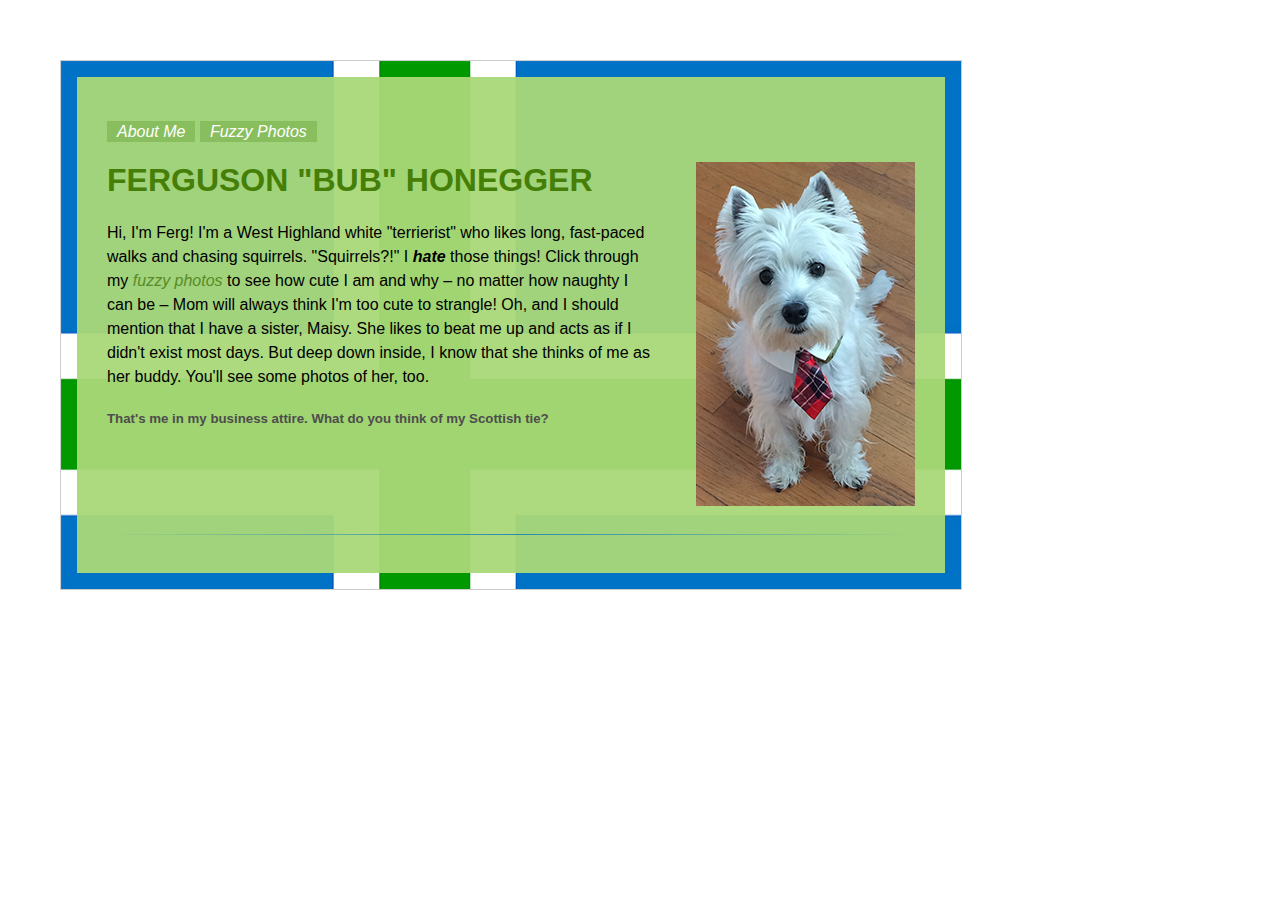
<file: 02_css_basics/index.html>
<!DOCTYPE html>
<html>
<head>
<link rel="stylesheet" type="text/css" href="style.css">
<title>Hi, I'm Ferg!</title>
</head>
<body>
<div class="container">
<div class="main">
	<ul style="list-style-type:none;">
		<li><a href="index.html">About Me</a></li>
		<li><a href="photos.html">Fuzzy Photos</a></li>
	</ul>
	<h1>Ferguson "Bub" Honegger<img src="images/ferguson_business.jpg" class="imgIndex" alt="Ferguson in business attire"></h1>
<p>Hi, I'm Ferg! I'm a West Highland white "terrierist" who likes long, fast-paced walks and chasing squirrels. "Squirrels?!" I <span style="font-style: italic; font-weight: bold;">hate</span> those things! Click through my <a href="photos.html">fuzzy photos</a> to see how cute I am and why &ndash; no matter how naughty I can be &ndash; Mom will always think I'm too cute to strangle! Oh, and I should mention that I have a sister, Maisy. She likes to beat me up and acts as if I didn't exist most days. But deep down inside, I know that she thinks of me as her buddy. You'll see some photos of her, too.</p>
<h5>That's me in my business attire. What do you think of my Scottish tie?</h5>
<div class="clear"></div>
<hr>

<!--end main-->
</div>

<!--end container-->
</div>

</body>
</html>
</file>
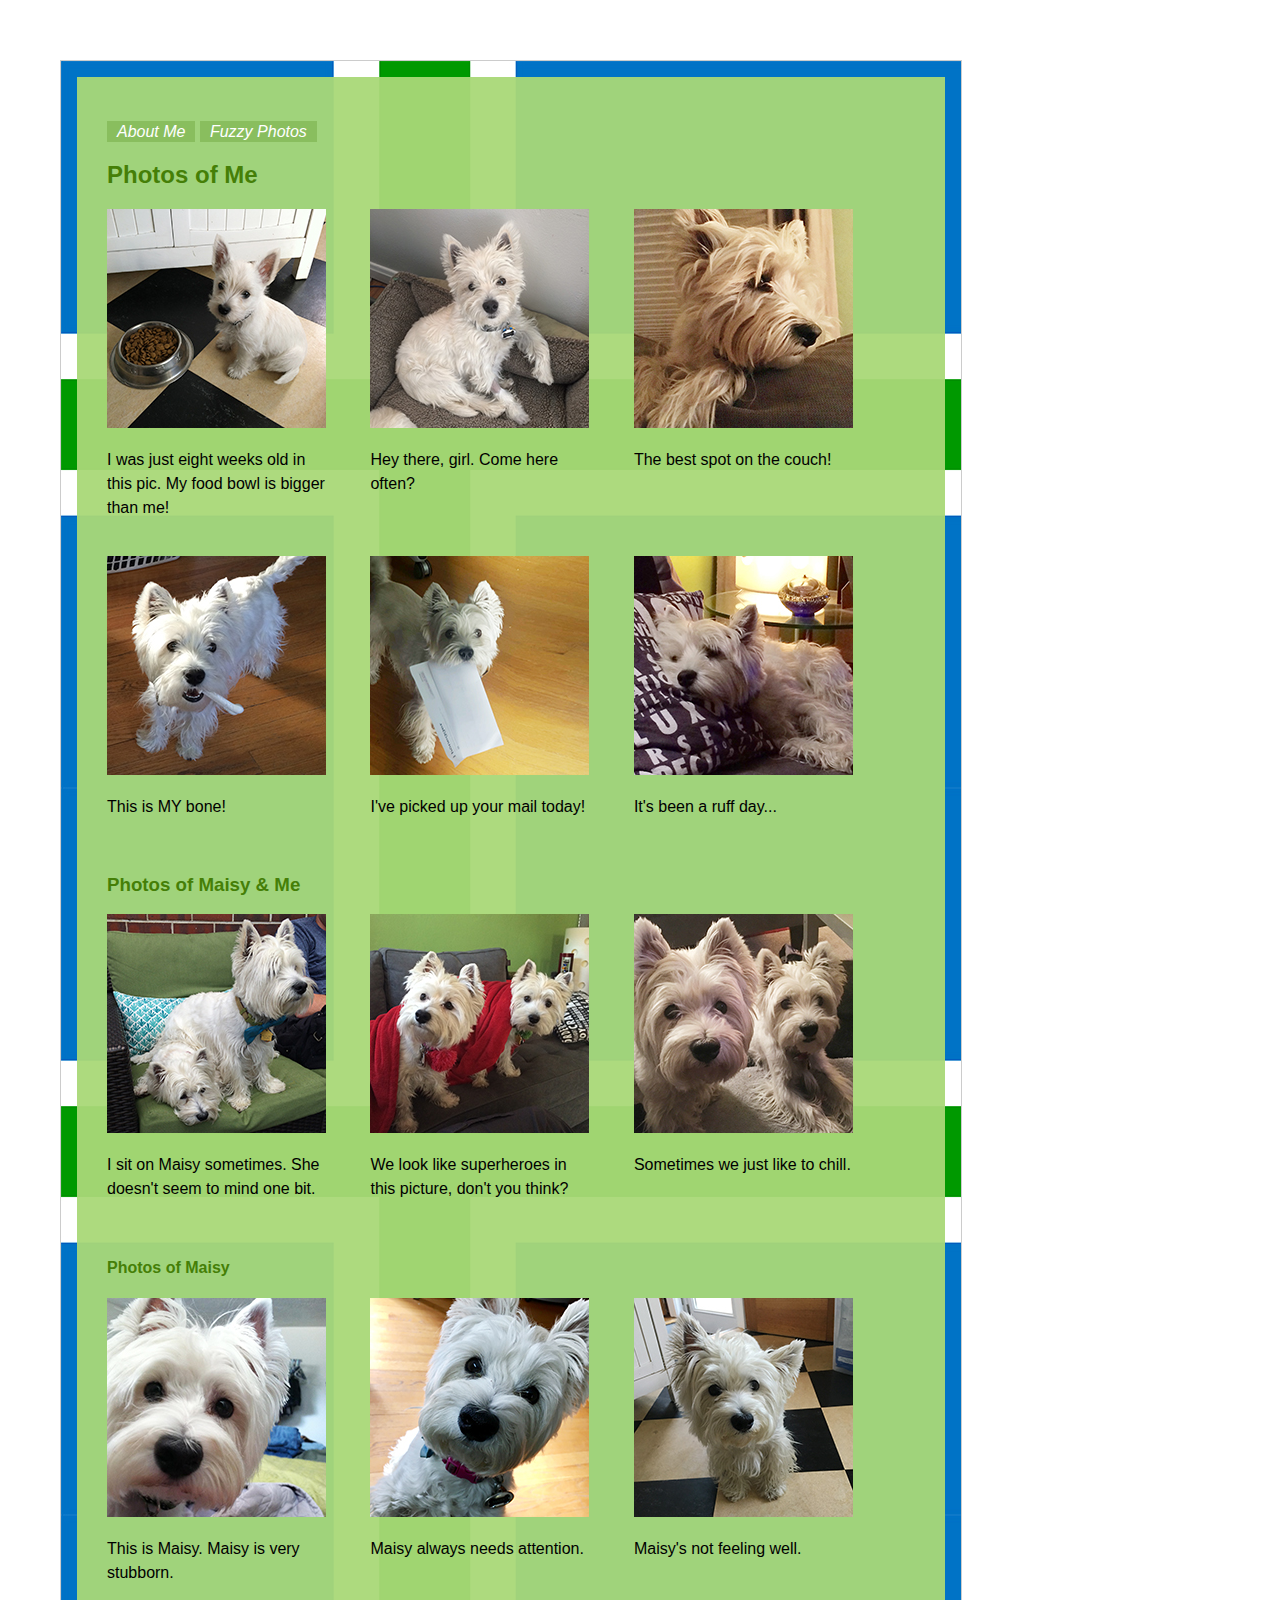
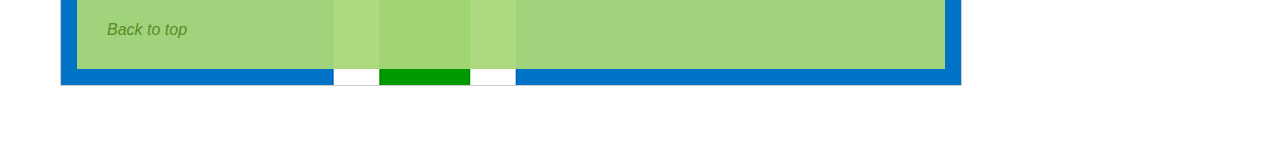
<file: 02_css_basics/photos.html>
<!DOCTYPE html>
<html>
<head>
<link rel="stylesheet" type="text/css" href="style.css">
<title>Photos of Me</title>
</head>
<body>
<div class="container">
<div class="main">
	<ul style="list-style-type:none;">
		<li><a href="index.html">About Me</a></li>
		<li><a href="photos.html">Fuzzy Photos</a></li>
	</ul>
	<h2>Photos of Me</h2>
	<div class="photos"><img class="imgPhotos" src="images/babyFerg.jpg" alt="Ferguson at eight weeks old"><p>I was just eight weeks old in this pic. My food bowl is bigger than me!</p></div>
	
	<div class="photos"><img class="imgPhotos" src="images/fergLounging.jpg" alt="Come here often?"><p>Hey there, girl. Come here often?</p></div>

	<div class="photos"><img class="imgPhotos" src="images/bestSpot_house.jpg" alt="Best spot on the couch!"><p>The best spot on the couch!</p></div>

	<div class="photos"><img class="imgPhotos" src="images/ferg_bone.jpg" alt="Ferguson and his bone"><p>This is MY bone!</p></div>
	
	<div class="photos"><img class="imgPhotos" src="images/ferg_mailman.jpg" alt="I'm here with your mail!"><p>I've picked up your mail today!</p></div>

	<div class="photos"><img class="imgPhotos" src="images/ruffDay.jpg" alt="Ruff day"><p>It's been a ruff day...</p></div>

	<h3>Photos of Maisy &amp; Me</h3>

	<div class="photos"><img class="imgPhotos" src="images/sittingOnMaisy.jpg" alt="Sitting on Maisy"><p>I sit on Maisy sometimes. She doesn't seem to mind one bit.</p></div>
	
	<div class="photos"><img class="imgPhotos" src="images/superheroes.jpg" alt="superheroes"><p>We look like superheroes in this picture, don't you think?</p></div>

	<div class="photos"><img class="imgPhotos" src="images/together.jpg" alt="Chilling in the living room"><p>Sometimes we just like to chill.</p></div>

	<h4>Photos of Maisy</h4>

	<div class="photos"><img class="imgPhotos" src="images/maisyCloseup.jpg" alt="Maisy is ornery"><p>This is Maisy. Maisy is very stubborn.</p></div>
	
	<div class="photos"><img class="imgPhotos" src="images/maisy_desk.jpg" alt="Maisy is an attention hound!"><p>Maisy always needs attention.</p></div>

	<div class="photos"><img class="imgPhotos" src="images/maisy_tiltEar.jpg" alt="Unwell"><p>Maisy's not feeling well.</p></div>

	<div><a href="#top">Back to top</a></div>

	



<!--end main-->
</div>

<!--end container-->
</div>

</body>
</html>
</file>
<file: 02_css_basics/style.css>
body {
	margin: auto 0;
}

* {
	font-family: 'Helvetica Neue 45', Arial, sans-serif;
}

p {
	line-height: 24px;
}

.container {
	width: 900px;
	margin:60px;
	border: 1px #ccc solid;
	background-image: url("images/highlands_flag.jpg");

}

.main {
	min-height: 400px;
	padding: 30px;
	margin: 16px;
	background-color: rgba(169, 216, 119, 0.95);
}


div.clear {
	clear: both;
}

.imgIndex {
	float: right;
	padding: 0px 0px 20px 40px;
}

div.photos {
	display: inline-block;
	padding-bottom: 20px;
	width: 219px;
	padding-right: 40px;
	vertical-align: top;
}

h1 {
	text-transform: uppercase;
	color: #457f07;
}

h2 {
	text-transform: normal;
	color: #457f07;
}

h3 {
	text-transform: normal;
	color: #457f07;
}

h4 {
	text-transform: normal;
	color: #457f07;
}

h5 {
	color: #4d4d4d;
}

h6 {
	color: #4d4d4d;
	font-size: 14px;
}


ul {
	padding: 0px;
}

a {
	text-decoration: none;
	color: #5a8b26;
	font-style: italic;
}

a:hover {
	color:#fff;
}

li {
	display: inline;
	background-color: rgba(69, 127, 7, 0.25);
	padding: 2px 10px;
}

li a {
	color: #fff;
	text-decoration: none;
}

li a:hover {
	color: #2d4019;
}

li a:active {
	color:#000;
}

hr{
	color:#0072c6;
	border: 0;
	height: 1px;
	background-image:linear-gradient(to right, rgba(0,114,198,0), rgba(0,114,198,0.75), rgba(0,114,198,0));
}
</file>
